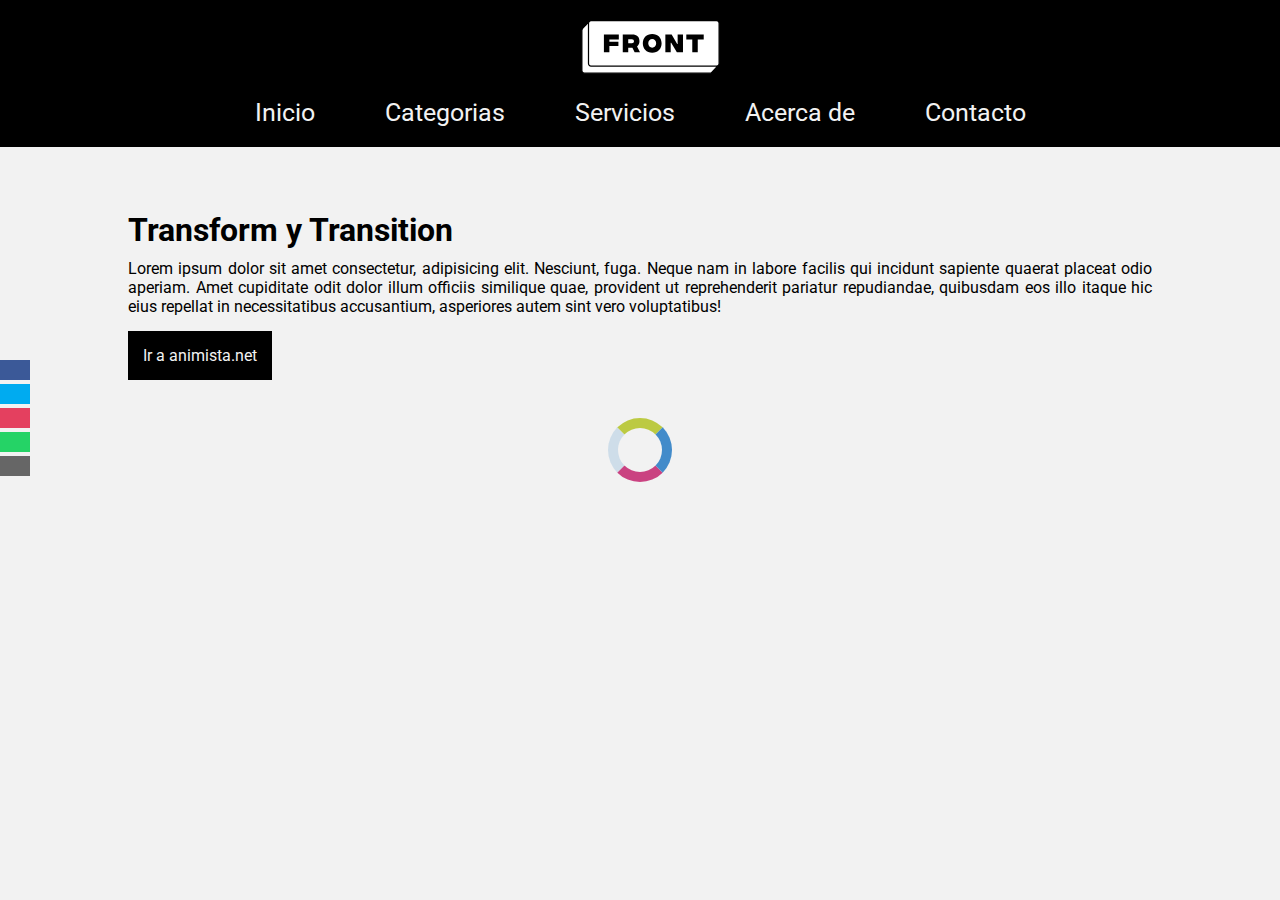
<file: Animaciones/index.html>
<!DOCTYPE html>
<html lang="es">
<head>
    <meta charset="UTF-8">
    <meta http-equiv="X-UA-Compatible" content="IE=edge">
    <meta name="viewport" content="width=device-width, initial-scale=1.0">
    <title>CSS avanzado</title>
    <link rel="stylesheet" href="https://use.fontawesome.com/releases/v5.15.3/css/all.css" integrity="sha384-SZXxX4whJ79/gErwcOYf+zWLeJdY/qpuqC4cAa9rOGUstPomtqpuNWT9wdPEn2fk" crossorigin="anonymous">
    <link rel="stylesheet" href="./css/style_base.css">

</head>
<body >
    <header>
        <img class="logo" src="img/logo.svg" alt="">
		<nav>
			<ul>
				<li><a href="#">Inicio</a></li>
				<li><a href="#">Categorias</a></li>
				<li><a href="#">Servicios</a></li>
				<li><a href="#">Acerca de</a></li>
				<li><a href="#">Contacto</a></li>
			</ul>
		</nav>
	</header>
    <aside class="social">
		<ul>
			<li><a href="#" target="_blank" class="icon-facebook"><i class="fab fa-facebook"></i></a></li>
			<li><a href="#" target="_blank" class="icon-twitter"><i class="fab fa-twitter"></i></a></li>
			<li><a href="#" target="_blank" class="icon-instagram"><i class="fas fa-camera"></i></a></li>
			<li><a href="#" target="_blank" class="icon-whatsapp"><i class="fas fa-comment"></i></a></li>
			<li><a href="mailto:lromiglia@digitalhouse.com" class="icon-mail"><i class="fas fa-envelope"></i></a></li>
		</ul>
    </aside>
    <section class="container ">
        <h1>Transform y Transition</h1>
        <p>Lorem ipsum dolor sit amet consectetur, adipisicing elit. Nesciunt, fuga. Neque nam in labore facilis qui incidunt sapiente quaerat placeat odio aperiam. Amet cupiditate odit dolor illum officiis similique quae, provident ut reprehenderit pariatur repudiandae, quibusdam eos illo itaque hic eius repellat in necessitatibus accusantium, asperiores autem sint vero voluptatibus!</p>
        <a href="https://animista.net/" target="_blank">Ir a animista.net</a>
        
    </section>
    <span class="spinner"></span>
</body>
</html>
</file>
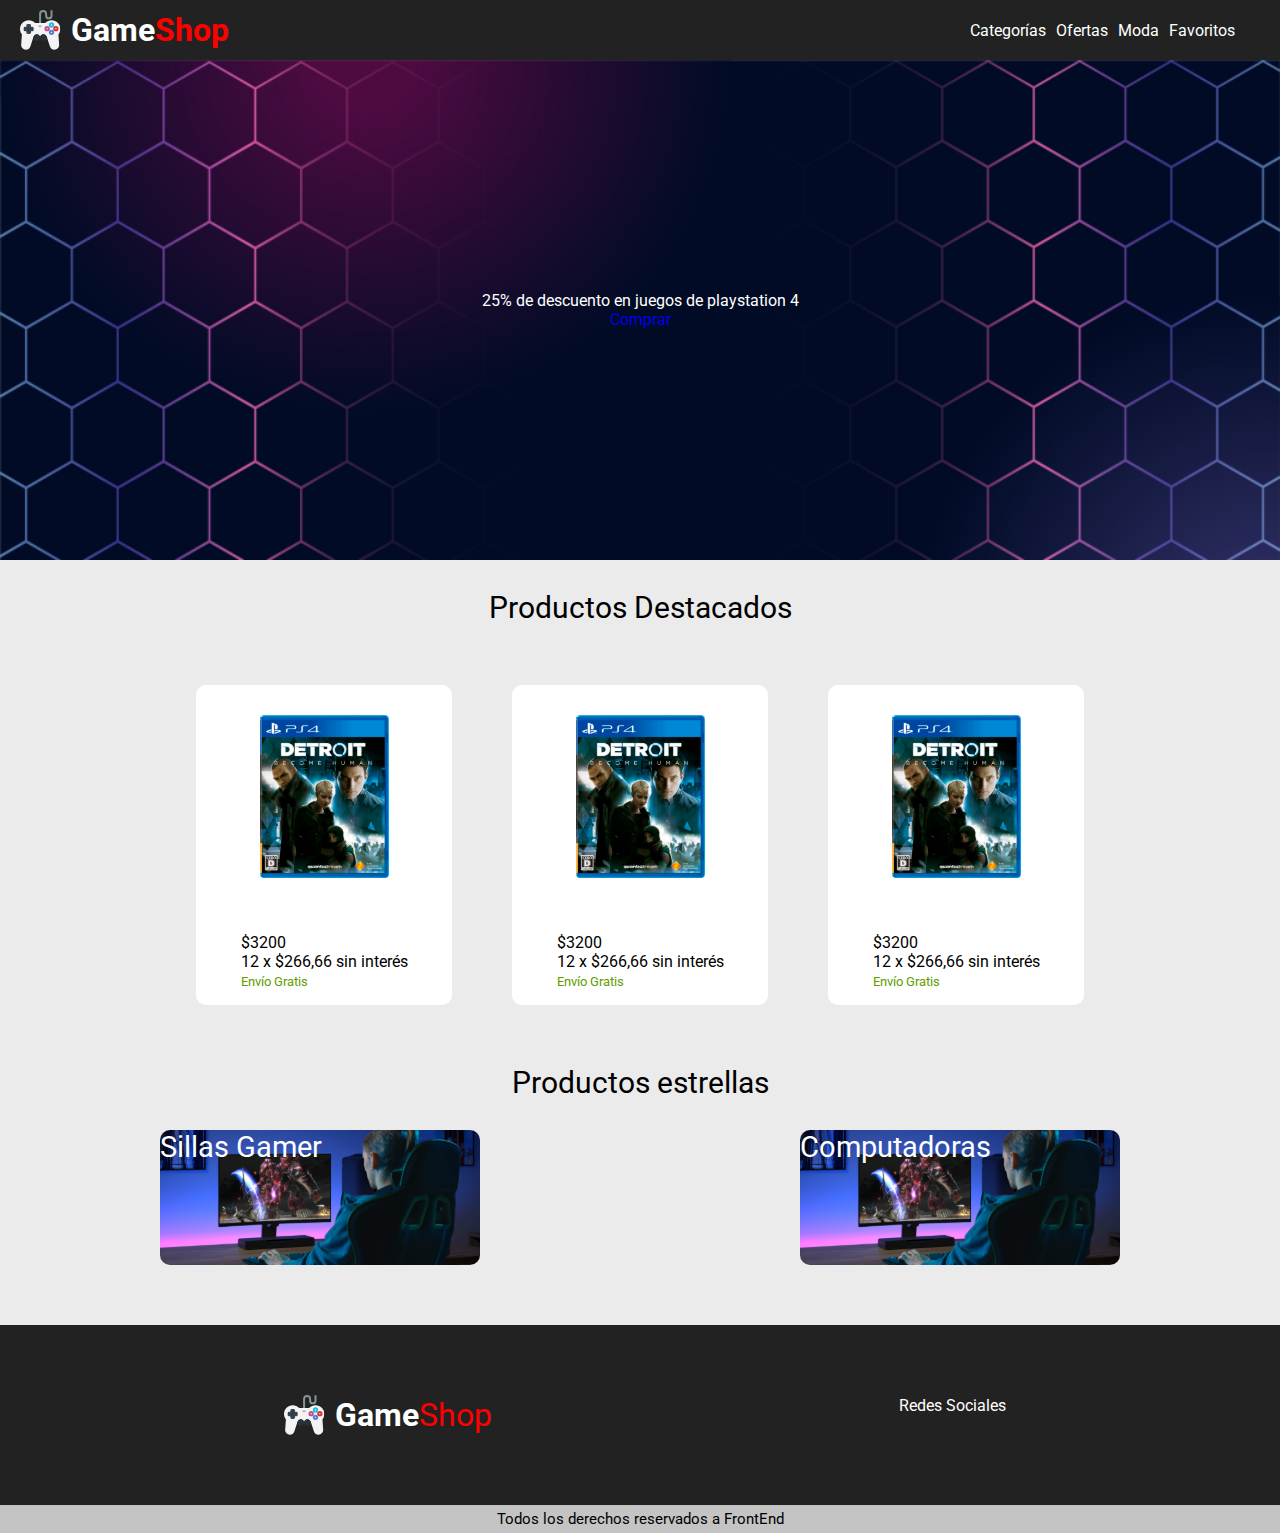
<file: clase_20_repasoC1/index.html>
<!DOCTYPE html>
<html lang="es">
  <head>
    <meta charset="UTF-8" />
    <meta http-equiv="X-UA-Compatible" content="IE=edge" />
    <meta name="viewport" content="width=device-width, initial-scale=1.0" />
    <title>GamerShop - Home</title>
    <link rel="stylesheet" href="https://cdnjs.cloudflare.com/ajax/libs/font-awesome/5.15.3/css/all.min.css" integrity="sha512-iBBXm8fW90+nuLcSKlbmrPcLa0OT92xO1BIsZ+ywDWZCvqsWgccV3gFoRBv0z+8dLJgyAHIhR35VZc2oM/gI1w==" crossorigin="anonymous" />
    <link rel="stylesheet" href="css/style.css" />
   
  </head>
  <body>
    <header>
      <div class="logo">
        <img src="img/logoJoystick.svg" alt="Logo Tienda" />
        <h1>Game<span>Shop</span></h1>
      </div>
      <nav>
        <ul>
          <li><a href="#">Categorías</a></li>
          <li> <a href="#">Ofertas</a></li>
          <li><a href="#">Moda</a></li>
          <li><a href="#">Favoritos</a></li>
          <li><a href="#"><i class="fas fa-shopping-cart"></i></a></li>
        </ul> 
      </nav>
    </header>
    <!--SECCIÓN BANNER-->
    <main>
      <section>
        <div class="banner">
          <p><span>25%</span> de descuento en juegos de playstation 4</p>
          <a class="banner__btn" href="#">Comprar</a>
        </div>
      </section>
      <!--SECCIÓN PRODUCTOS-->
      <section id="categorias">
        <h2>Productos Destacados</h2>
        <div class="product__container">
          <div class="card">
            <div class="card__img">
              <img src="img/ps4-1.svg" alt="" />
            </div>
  
            <div class="card__info">
              <span>$3200</span>
              <p>12 x $266,66 sin interés</p>
              <small>Envío Gratis</small>
            </div>
          </div>
  
          <div class="card">
            <div class="card__img">
              <img src="img/ps4-1.svg" alt="" />
            </div>
  
            <div class="card__info">
              <span>$3200</span>
              <p>12 x $266,66 sin interés</p>
              <small>Envío Gratis</small>
            </div>
          </div>
  
          <div class="card">
            <div class="card__img">
              <img src="img/ps4-1.svg" alt="" />
            </div>
  
            <div class="card__info">
              <span>$3200</span>
              <p>12 x $266,66 sin interés</p>
              <small>Envío Gratis</small>
            </div>
          </div>
        </div>
      </section>
      <!--SECCIÓN PRODUCTOS ESTRELLAS-->
      <section>
        <h2>Productos estrellas</h2>
        <div class="container__estrella">
          <div class="producto__estrella">
            <p>Sillas Gamer</p>
          </div>
          <div class="producto__estrella">
            <p>Computadoras</p>
          </div>
        </div>
      </section>
    </main>
    <!--SECCIÓN PRODUCTOS ESTRELLAS-->
    <footer>
      <div class="arriba_footer">
      <div>
      <div class="footer__logo">
        <img src="img/logoJoystick.svg" alt="Logo footer" />
        <h1>Game<span>Shop</span></h1>
      </div>
      </div>
      <div class="footer__redes">
        <p>Redes Sociales</p>
        <div>
          <i class="fab fa-twitter"></i>
          <i class="fab fa-facebook-f"></i>
          <i class="fab fa-instagram"></i>
        </div>
      </div>
    </div>
      <div class="copy">
        <p>Todos los derechos reservados a FrontEnd</p>
        </div>
      </div>
    </footer>
 
  </body>
</html>
<!--input type submit: por defecto en el form para enviar
  button type submit: tiene etqiueta de apertura y cierre y permite anidar contenido
  como íconos, imágnes
  <a> : no va en un form y sirve para redireccionar -->
</file>
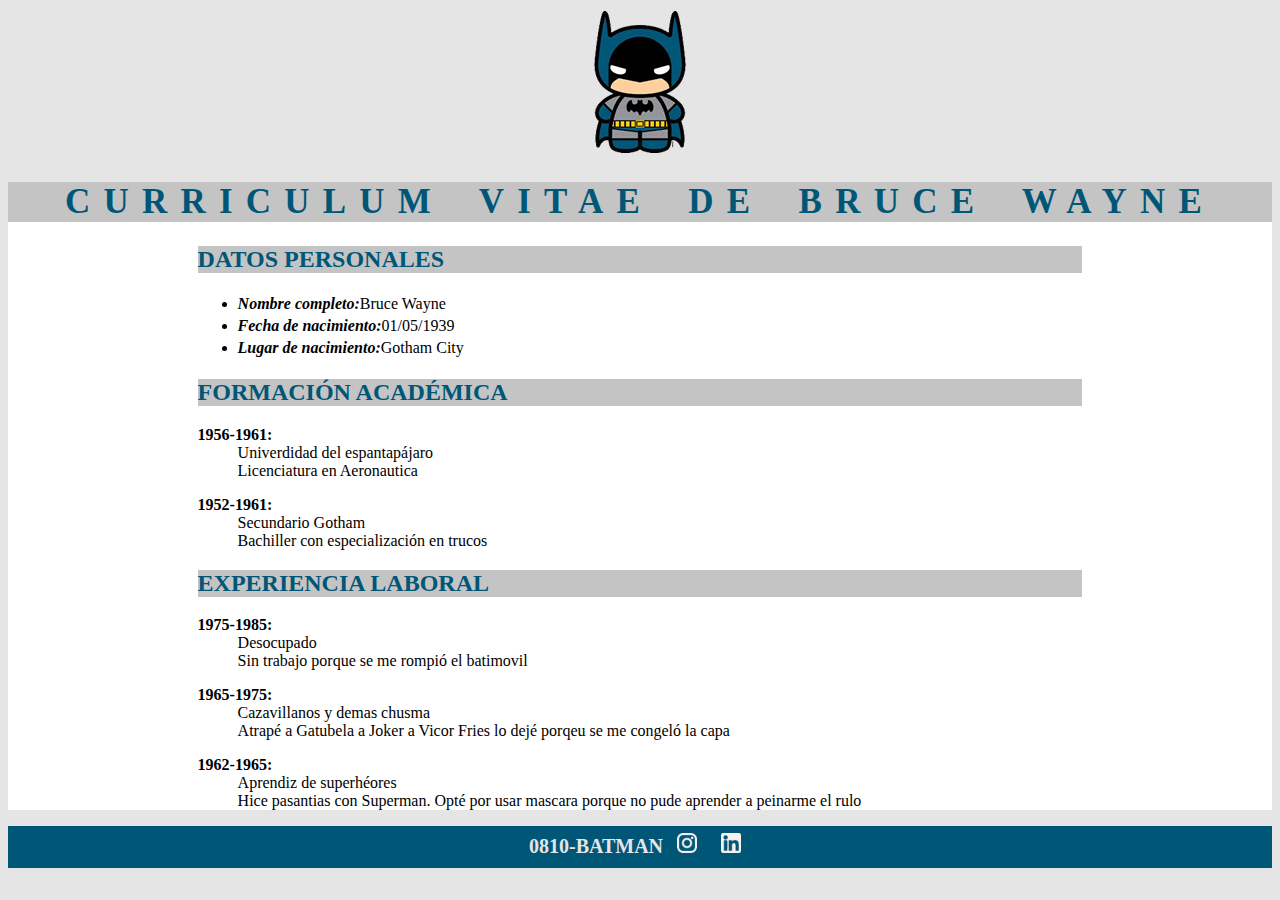
<file: CV Batman/index.html>
<!DOCTYPE html>
<html lang="en">

<head>
    <meta charset="UTF-8">
    <meta http-equiv="X-UA-Compatible" content="IE=edge">
    <meta name="viewport" content="width=device-width, initial-scale=1.0">
    <title>CV Batman</title>
    <link rel="stylesheet" href="css/style.css">
</head>

<body>
    <header>
        <div class="logo">
            <img src="/CV Batman/img/logo_batman.svg" alt="Logo">
        </div>
    </header>
    <main>
        <section>
            <h1>CURRICULUM VITAE DE BRUCE WAYNE</h1>
        </section>
        <div class="cuerpo">
            <section>
                <h2>DATOS PERSONALES</h2>
                <ul>
                    <li><span>Nombre completo:</span>Bruce Wayne</li>
                    <li><span>Fecha de nacimiento:</span>01/05/1939</li>
                    <li><span>Lugar de nacimiento:</span>Gotham City</li>
                </ul>
            </section>
            <section>
                <h2>FORMACIÓN ACADÉMICA</h2>
                <dl>
                    <dt>1956-1961:</dt>
                    <dd>Univerdidad del espantapájaro</dd>
                    <dd>Licenciatura en Aeronautica</dd>
                </dl>
                <dl>
                    <dt>1952-1961:</dt>
                    <dd>Secundario Gotham</dd>
                    <dd>Bachiller con especialización en trucos</dd>
                </dl>

            </section>
            <section>
                <h2>EXPERIENCIA LABORAL</h2>
                <dl>
                    <dt>1975-1985:</dt>
                    <dd>Desocupado</dd>
                    <dd>Sin trabajo porque se me rompió el batimovil</dd>
                </dl>
                <dl>
                    <dt>1965-1975:</dt>
                    <dd>Cazavillanos y demas chusma</dd>
                    <dd>Atrapé a Gatubela a Joker a Vicor Fries lo dejé porqeu se me congeló la capa</dd>
                </dl>
                <dl>
                    <dt>1962-1965:</dt>
                    <dd>Aprendiz de superhéores
                    </dd>
                    <dd>Hice pasantias con Superman. Opté por usar mascara porque no pude aprender a peinarme el rulo
                    </dd>
                </dl>
            </section>
        </div>
    </main>
    <footer>
        <div>
            <i>0810-BATMAN</i>
            <a href="https://www.instagram.com/batmansolidariocordoba/" target="_blank"><img src="img/ico_instagram.svg"
                    alt="Logo Instagram"></a>
            <a href="https://www.linkedin.com/in/batman-superhero-24a49a18b/" target="_blank"><img
                    src="/CV Batman/img/ico_linkedin.svg" alt="Logo Linkedin"></a>
        </div>
    </footer>
</body>

</html>
</file>
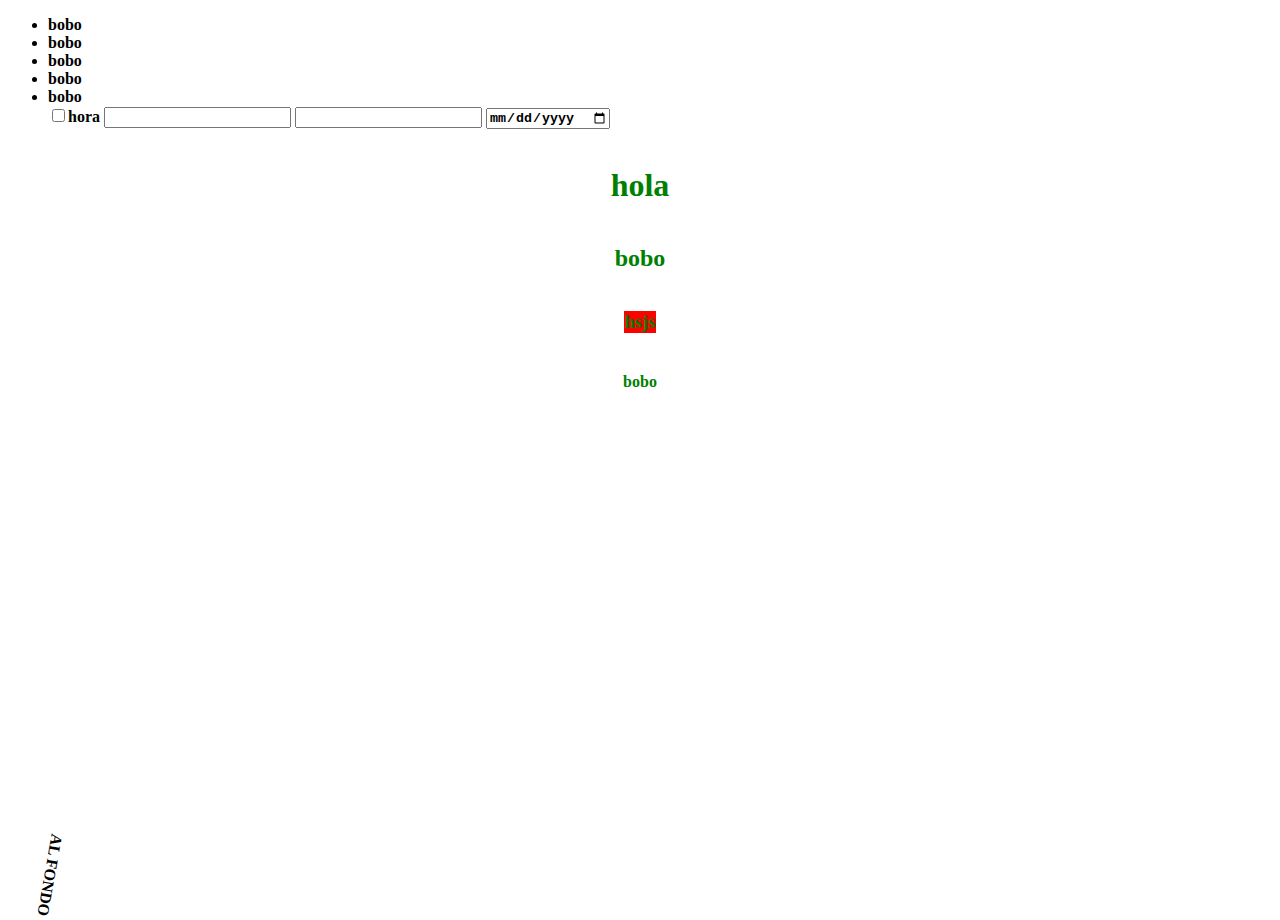
<file: parcial2/index.html>
<!DOCTYPE html>
<html lang="en">
  <head>
    <meta charset="UTF-8" />
    <meta http-equiv="X-UA-Compatible" content="IE=edge" />
    <meta name="viewport" content="width=device-width, initial-scale=1.0" />
    <link rel="stylesheet" href="css/style.css">
    <title>hello</title>
  </head>
  <body>
    <ul>
      <li><a href=""></a> bobo</li>
      <li>bobo</li>
      <li>bobo</li>
      <li>bobo</li>
      <li>bobo</li>
      <label for="">
        <input type="checkbox" name="hola" id="hola" />hora
        <input type="hidden" name="HIDDEN
    
        " value="ababjdbfasfas">
    
            <input type="datetime" name="" id="">
            <input type="text">
        
        <input type="date" name="" id="">
      </label>
    </UL>
    <div class="CONTENEDOR">
    <h1>hola</h1>
    <h2>bobo</h2>
    <h3>sjs
    </h3>
    <h4>bobo</h4>

    <style>div{color:green};</style>
</div>
<footer><P>AL FONDO</P></footer>
  </body>
</html>
</file>
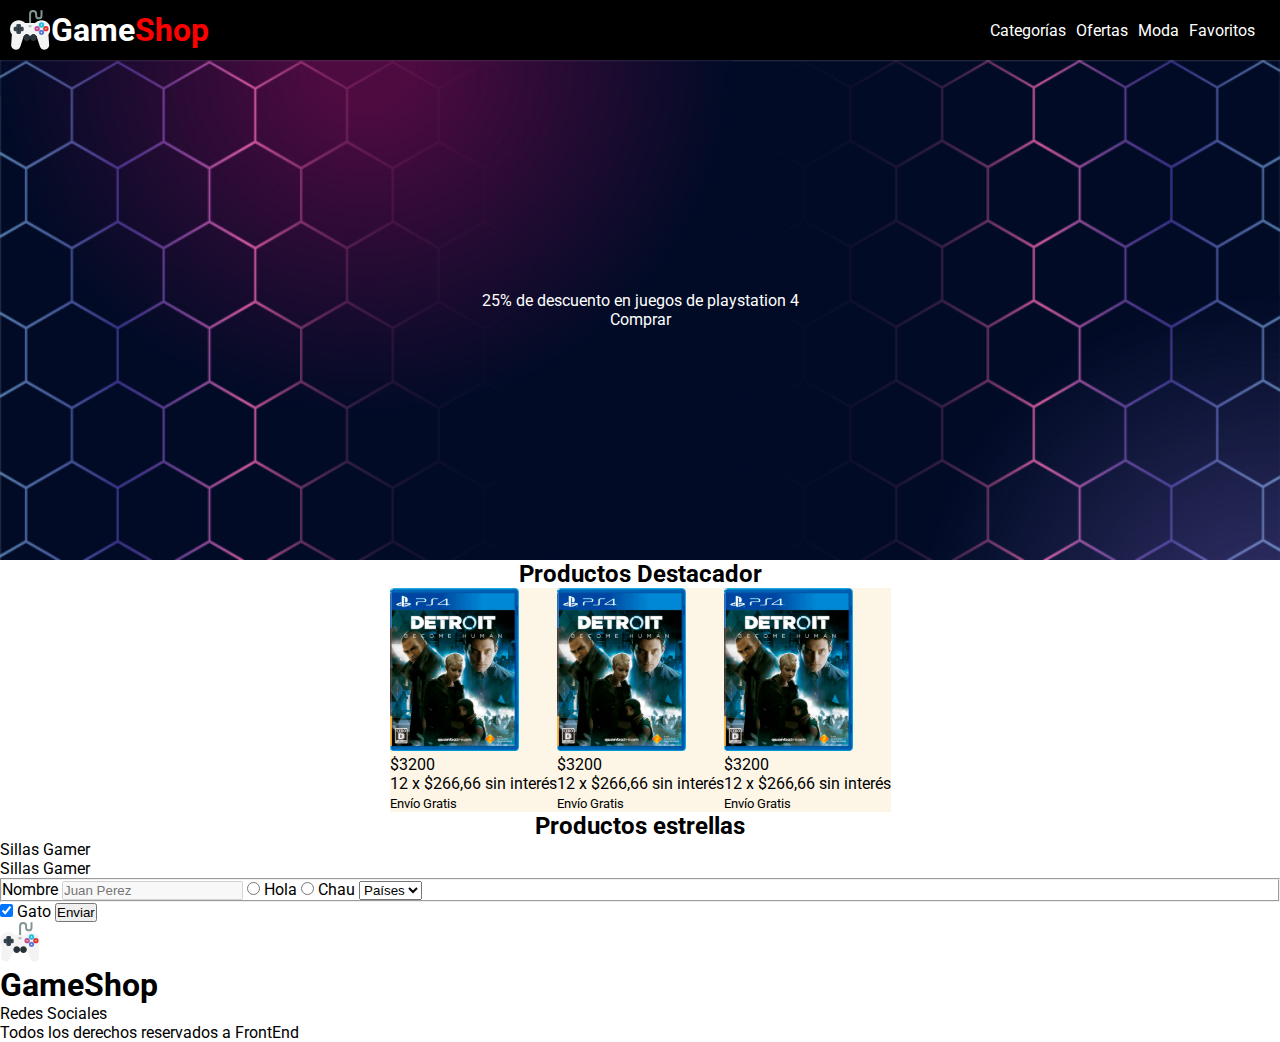
<file: clase_20_repasoC1/indexProfer.html>
<!DOCTYPE html>
<html lang="es">
  <head>
    <meta charset="UTF-8" />
    <meta http-equiv="X-UA-Compatible" content="IE=edge" />
    <meta name="viewport" content="width=device-width, initial-scale=1.0" />
    <title>GamerShop - Home</title>
    <link rel="stylesheet" href="https://cdnjs.cloudflare.com/ajax/libs/font-awesome/5.15.3/css/all.min.css" integrity="sha512-iBBXm8fW90+nuLcSKlbmrPcLa0OT92xO1BIsZ+ywDWZCvqsWgccV3gFoRBv0z+8dLJgyAHIhR35VZc2oM/gI1w==" crossorigin="anonymous" />
    <link rel="stylesheet" href="css/stylePROFE.css" />
  </head>
  <body>
    <header>
      <div class="logo">
        <img src="img/logoJoystick.svg" alt="Logo Tienda" />
        <h1>Game<span>Shop</span></h1>
      </div> 
      <nav> 
        <ul >
          <li><a href="#">Categorías</a></li>
          <li> <a href="#ofertas">Ofertas</a></li>
          <li><a href="#">Moda</a></li>
          <li><a href="#">Favoritos</a></li>
          <li><a href="#"><i class="fas fa-shopping-cart"></i></a></li>
        </ul> 
      </nav>
    </header>
    <!--SECCIÓN BANNER-->
    <main>
      <section>
        <div class="banner">
          <p><span>25%</span> de descuento en juegos de playstation 4</p>
          <a class="banner__btn" href="#">Comprar</a>
        </div>
      </section>
      <!--SECCIÓN PRODUCTOS-->
      <section id="categorias">
        <h2>Productos Destacador</h2>
        <div class="product__container">
          <div class="card">
            <div class="card__img">
              <img src="img/ps4-1.svg" alt="" />
            </div>
  
            <div class="card__info">
              <span>$3200</span>
              <p>12 x $266,66 sin interés</p>
              <small>Envío Gratis</small>
            </div>
          </div>
  
          <div class="card">
            <div class="card__img">
              <img src="img/ps4-1.svg" alt="" />
            </div>
  
            <div class="card__info">
              <span>$3200</span>
              <p>12 x $266,66 sin interés</p>
              <small>Envío Gratis</small>
            </div>
          </div>
  
          <div class="card">
            <div class="card__img">
              <img src="img/ps4-1.svg" alt="" />
            </div>
  
            <div class="card__info">
              <span>$3200</span>
              <p>12 x $266,66 sin interés</p>
              <small>Envío Gratis</small>
            </div>
          </div>
        </div>
      </section>
      <!--SECCIÓN PRODUCTOS ESTRELLAS-->
      <section id="ofertas">
        <h2>Productos estrellas</h2>
        <div class="container__estrella">
          <div class="producto__estrella">
            <p>Sillas Gamer</p>
          </div>
          <div class="producto__estrella">
            <p>Sillas Gamer</p>
          </div>
        </div>
      </section>
      <section>
        <form action="archivo" method="POST">
          <fieldset>
            <label for="nombre">Nombre</label>
            <input type="text" id="nombre" name="nombre" required placeholder="Juan Perez" disabled>
         
            <input type="radio" name="a" id="">   <label>Hola</label>
            <input type="radio" name="a" id=""><label> Chau</label>
            <select name="" id="" >

              <option value="" disabled selected>Países</option>
              <option value="Arg">Arg</option>
              <option value="Col">Col</option>
            </select>
          </fieldset>
          <input type="checkbox" name="" id="" checked><label> Gato</label>
          <input type="submit" value="Enviar">
        </form>
       
      </section>
    </main>
    <!--SECCIÓN PRODUCTOS ESTRELLAS-->
    <footer>
      <div>
      <div class="footer__logo">
        <img src="img/logoJoystick.svg" alt="Logo footer" />
        <h1>Game<span>Shop</span></h1>
      </div>
      </div>
      <div class="footer__redes">
        <p>Redes Sociales</p>
        <div>
          <i class="fab fa-twitter"></i>
          <i class="fab fa-facebook-f"></i>
          <i class="fab fa-instagram"></i>
        </div>
      </div>
      <div class="copy">
        <p>Todos los derechos reservados a FrontEnd</p>
        </div>
      </div>
    </footer>
 
  </body>
</html>
<!--input type submit: por defecto en el form para enviar
  button type submit: tiene etqiueta de apertura y cierre y permite anidar contenido
  como íconos, imágnes
  <a> : no va en un form y sirve para redireccionar -->
</file>
<file: Animaciones/css/style_base.css>
@import url('https://fonts.googleapis.com/css2?family=Roboto:wght@300&display=swap');

*{
    box-sizing: border-box;
    margin: 0;
    padding: 0;
}
:root{
    --primary-color: #000;
    --secondary-color:#f2f2f2;
    --decoration-color:#c79800;
   }

body{
    background:var(--secondary-color);
    font-family: 'Roboto';
    color:var(--primary-color);
    width: 100%;
  }

header{
    background-color:var(--primary-color);
    text-align: center;
    z-index: 100;
}
header .logo {
    margin-top: 20px;
    margin-left: 20px;
}

/** Menú principal */
nav ul {
    display: flex; 
    justify-content: center;
    list-style: none;
    /* padding: 0px;
    margin-left: 10px;          NO son necesarias porque usamos flex*/
}
nav ul li {
    margin: 20px;
}
nav ul li a{
    position:relative;
    margin:15px;
    font-size:25px;  
    color:var(--secondary-color);
    text-decoration: none;
}

nav ul li a:before{
    content:'';
    background: var(--decoration-color);
    position:absolute;
    bottom:-10px; 
    width: 0px;
    height: 0px;
    transition: width 0.8S;
    transition-timing-function:cubic-bezier(0.075, 0.82, 0.165, 1);
}
nav ul li a:hover::before{
    width: 100%;
    height: 6px;
}

/* Barra redes */
.social {
	position: fixed; 
	left: 0; 
	top: calc(50% - 90px); /* Para que quede centrada le decimos que al 50% del alto le reste la mitad del alto de la barra: 16px de la letra + 10 padding-top + 10padding-bottom */
	z-index: 2000; 
}
.social ul {
	list-style: none;
}

.social ul li a {
    display: inline-block; /* porque le quiero agregar padding */
    color:var(--secondary-color);
    background: var(--primary-color);
    padding: 10px 15px;
    text-decoration: none;
    transition: all 0.4s;
    transition-timing-function: cubic-bezier(0.075, 0.82, 0.165, 1);
}

.social ul li .icon-facebook {background:#3b5998;} /* Establecemos los colores de cada red social, aprovechando su class */
.social ul li .icon-twitter {background: #00abf0;}
.social ul li .icon-instagram {background: #E4405F;}
.social ul li .icon-whatsapp {background: #25D366;}
.social ul li .icon-mail {background: #666666;}

.social ul li a:hover{
    background-color: #000;
    padding-left: 30px;
}


  /* Contenido */
.container{
    width: 80%;
    margin: 5% auto;
}

.container p{
    margin-top: 10px;
    text-align: justify;
}
.container a{
    display: inline-block;
    background-color:var(--primary-color);
    color:var(--secondary-color);
    text-decoration: none;
    padding: 15px;
    margin-top: 15px;
}
.container a:hover{
    color:var(--decoration-color);
}
 
/* spinner| */
.spinner{
    width: 64px;
    height: 64px;
    position: fixed;
    top: calc(50% - 32px);
    left: calc(50% - 32px);
    border-radius: 50%;
    z-index: 2
 }
.spinner {
    background-color: transparent;
    border-top: 10px solid rgb(188, 202, 66);
    border-right: 10px solid rgb(66,139,202);
    border-bottom: 10px solid rgb(202, 66, 129);
    border-left: 10px solid rgba(66,139,202,.2);
     animation: loading 1.5s infinite;
     animation-timing-function:cubic-bezier(0.175, 0.885, 0.32, 1.275);
 }

@keyframes loading{
    100%{
        transform: rotate(1turn);
    }
}
/* keyframes
    crear la animación con la rotación desde el momento 0 y momento 100
 */
</file>
<file: clase_20_repasoC1/css/style.css>
/* Estilos Generales */
 @import url('https://fonts.googleapis.com/css2?family=Roboto:wght@300;400&display=swap');
*{
 margin: 0px;
 padding: 0px;
 box-sizing: border-box;
}
body{
    font-family: "Roboto",sans-serif;
    background-color: #ebebeb
    ;
}
img{
    max-width: 100%;
}
a{
    text-decoration: none;
    display: inline-block;
}
ul{
    list-style-type: none;
}
h2{
    text-align: center;
}
/*----------HEADER------*/
header{
    display: flex;
    justify-content: space-between;
    background-color:#222222;
    align-items: center;
    color: white;
    padding: 10PX;
}
.logo{
    display: flex;
    align-items: center;
}
.logo span{
    color: red;
}
.logo img{
    padding: 0px 10px;
}
header>nav>ul{
    display:flex
}
nav>ul>li a{
    padding: 5px;
    color: white;

}
header .fas{
    color:red;
    padding: 0px 10PX;
}
/*----------MAIN------*/
.banner{
    background: blueviolet url("../img/background.png") no-repeat ;
    background-size: cover;
    height: 500px;
    color: white;
    display: flex;
    flex-direction: column;
    justify-content: center;
    align-items: center;
}
h2{ 
    font-size: 30PX;
    padding: 30px;
    font-weight: normal;
    

}
.product__container{
    display: flex;
    justify-content: center;

}
.card{
    background: whitesmoke no-repeat cover;
    background-size:cover;
    background-color: white;
    margin: 30px;
    display: flex;
    flex-direction: column;
    align-items: center;
    width: 20%;
    height: 320PX;
    position: relative;
    border-radius: 10px;

}
.card img{
    position: relative;
    margin-top: 30PX;
}
.card__info{
    position: relative;
    margin-top: 51px;

}
.card__info>small{
    color: #619D00;
}
.container__estrella{
    display: flex;
    justify-content: space-around;

}
.producto__estrella{
    background:red url("../img/banner1.svg") no-repeat;
    background-size: cover;
    height: 135px;
    width: 25%;
    border-radius: 10px;
}
.producto__estrella p{
 font-size: 29PX;
 color: white;
 
 
}



/*----------FOOTER------*/
footer{
    margin-top: 60px;
}
.arriba_footer{
    display: flex;
    justify-content: space-around;
    padding: 70px;
    background-color:#222222;
    color: white;
    align-items: center;
}
.arriba_footer span{
    color: red;
    font-weight: normal;
}
.footer__logo{
    display: flex;
    align-items: center;
}
.footer__logo img{
    padding: 0px 10px;
}
.footer__redes{
    display: flex;
    flex-direction: column;
    align-items: center;
    
}
.footer__redes .fab{
    padding: 10px;
    height: 28px;
    width: 28px;
}
.fa-twitter{
 color: #14AED0;
}
.fa-facebook-f{
color: #1476D0;
}
.fa-instagram{
color: #CE0CFF;
}
.copy{
    background-color:#C4C4C4;
    text-align: center;
    font-size: 15px;
    padding: 5px;
}


@media screen and (max-width:769px){
    html{
        font-size: 10px;
    }
    .product__container{
        flex-direction: column;
        align-items: center;
    }
    
}
</file>
<file: CV Batman/css/style.css>
body{
    background-color: #E5E5E5   ;
}

.logo{
    
    text-align: center;
    
}
h1{
    background-color: #c4c4c4  ;
    color: #005677;
    font-size: 35px;
    text-align: center;
    letter-spacing: .35cm;
    word-spacing: .35cm;
}
main{
    
    background-color: white;
}
.cuerpo{
    width: 70%;
    margin: 0 auto;
}
h2{
    color: #005677;
    background-color: #c4c4c4;
}
span{
    font-style:italic;
    font-weight: bold;
}
dt{
    text-align: left;
    font-weight: bold;
}
dd{
    text-align: left;
}

li{
    line-height: 22px;
}
a{
    margin: 10px;
    width: 100%;
}
footer{
    text-align: center;
    background-color: #005677;
    line-height: 40px;
}
i{
    font-style: normal;
    color: #E5E5E5;
    font-weight: bold;
    font-size: 20px;
}
</file>
<file: parcial2/css/style.css>
*{
    font-weight: bold;
}


ul{
    display: flex;
    flex-direction: column;
}
.CONTENEDOR{
    display: flex;
    flex-direction: column;
    align-items: center;
}
h3{
    background-color: red;
}
h3::before{
    content: "h";
}
footer{
    position: absolute;
   bottom: 0;
   transform: rotate(100deg);
}
</file>
<file: clase_20_repasoC1/css/stylePROFE.css>
/* Estilos Generales */
 @import url('https://fonts.googleapis.com/css2?family=Roboto:wght@300;400&display=swap');
 *{ 
    box-sizing: border-box;
    margin: 0;
    padding: 0;
 }
body{
    font-family: 'Roboto', sans-serif;
}
img{
    max-width: 100%;
}
ul{
    list-style-type: none;
}
a{
    text-decoration: none;
    display: inline-block;
    color: #fff;
}
h2{
    text-align: center;
}
/** Header **/
 header{
     display: flex;
     justify-content: space-between;
     align-items: center;
     background-color: black;
     color: #fff;
     padding: 10px;
 }
  header > div{
/* hijo directo */
  }
  header div{
/* cualquier descendiente */
  }
  header, footer, div, p, a{
   
    /* agrupar */
  }
  input + label{
/* hermano directo siguiente */
  }
.logo{
display: flex;
align-items: center;
}
.logo span{
    color: red;
}
 nav ul{
    display: flex;
}
nav ul li a{
    padding: 5px;
}
/* Banner */
.banner{
    background: blueviolet url("../img/background.png") no-repeat;
    background-size: cover;
    height: 500px;
    color: #fff;
    display: flex;
    flex-direction: column;
    justify-content: center;
    align-items: center;
}
.card{
    background: oldlace no-repeat center;
    background-size: cover;
}
.card-super{
    background-img: url();
}
/* Prpiedades abreviadas: background, margin, padding, 
   animation, border(no interesa el orden 
   rem = 16px
   div = 10px
   div >p 2em = 20px
   div>p>a 2em = 40px
   em */
   /* Productos */
   .product__container{
       display: flex;
       justify-content: center;
   }

@media screen and (max-width: 768px){
    html{
        font-size: 10px;
    }
    .product__container{
        flex-direction: column;
        align-items: center;
    }
}
.card div:nth-child(odd){
/* hijos hermanos del mismo padre */
}
:active
:hover::after y ::before /* agregar contenido: vacío, caracter*/
</file>
